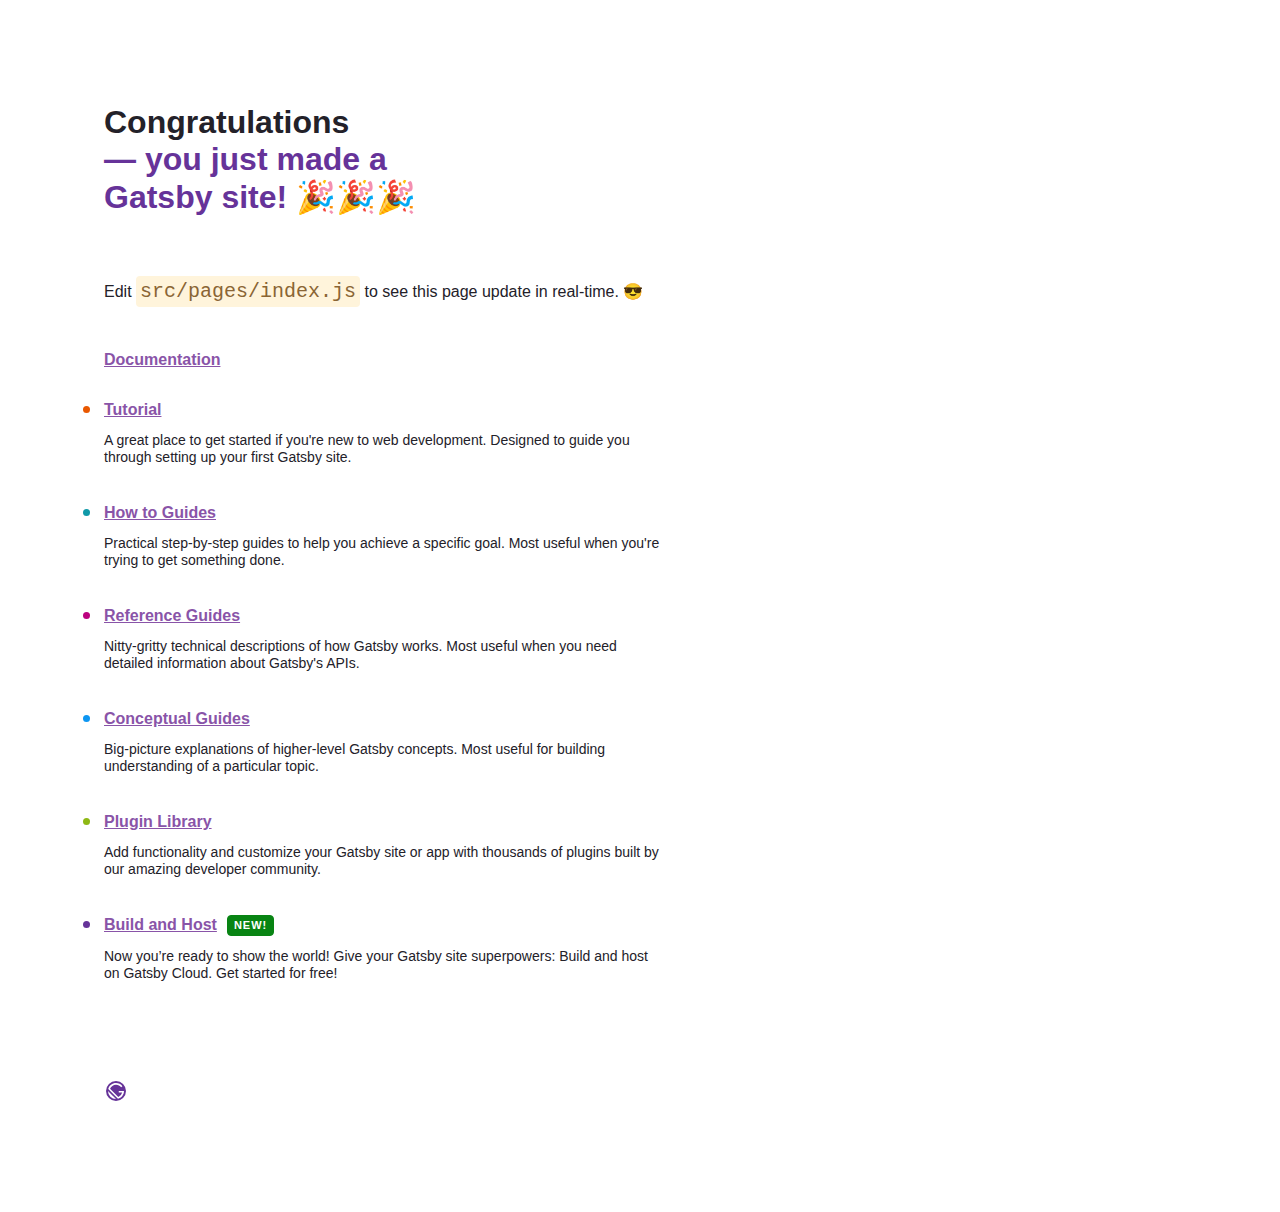
<file: index.example/index.html>
<!DOCTYPE html><html><head><meta charSet="utf-8"/><meta http-equiv="x-ua-compatible" content="ie=edge"/><meta name="viewport" content="width=device-width, initial-scale=1, shrink-to-fit=no"/><meta name="generator" content="Gatsby 5.13.4"/><meta name="theme-color" content="#c31414"/><style>.gatsby-image-wrapper{position:relative;overflow:hidden}.gatsby-image-wrapper picture.object-fit-polyfill{position:static!important}.gatsby-image-wrapper img{bottom:0;height:100%;left:0;margin:0;max-width:none;padding:0;position:absolute;right:0;top:0;width:100%;object-fit:cover}.gatsby-image-wrapper [data-main-image]{opacity:0;transform:translateZ(0);transition:opacity .25s linear;will-change:opacity}.gatsby-image-wrapper-constrained{display:inline-block;vertical-align:top}</style><noscript><style>.gatsby-image-wrapper noscript [data-main-image]{opacity:1!important}.gatsby-image-wrapper [data-placeholder-image]{opacity:0!important}</style></noscript><script type="module">const e="undefined"!=typeof HTMLImageElement&&"loading"in HTMLImageElement.prototype;e&&document.body.addEventListener("load",(function(e){const t=e.target;if(void 0===t.dataset.mainImage)return;if(void 0===t.dataset.gatsbyImageSsr)return;let a=null,n=t;for(;null===a&&n;)void 0!==n.parentNode.dataset.gatsbyImageWrapper&&(a=n.parentNode),n=n.parentNode;const o=a.querySelector("[data-placeholder-image]"),r=new Image;r.src=t.currentSrc,r.decode().catch((()=>{})).then((()=>{t.style.opacity=1,o&&(o.style.opacity=0,o.style.transition="opacity 500ms linear")}))}),!0);</script><link rel="icon" href="/favicon-32x32.png?v=359dbeba97095548234a016c1a71df4b" type="image/png"/><link rel="manifest" href="/manifest.webmanifest" crossorigin="anonymous"/><link rel="apple-touch-icon" sizes="48x48" href="/icons/icon-48x48.png?v=359dbeba97095548234a016c1a71df4b"/><link rel="apple-touch-icon" sizes="72x72" href="/icons/icon-72x72.png?v=359dbeba97095548234a016c1a71df4b"/><link rel="apple-touch-icon" sizes="96x96" href="/icons/icon-96x96.png?v=359dbeba97095548234a016c1a71df4b"/><link rel="apple-touch-icon" sizes="144x144" href="/icons/icon-144x144.png?v=359dbeba97095548234a016c1a71df4b"/><link rel="apple-touch-icon" sizes="192x192" href="/icons/icon-192x192.png?v=359dbeba97095548234a016c1a71df4b"/><link rel="apple-touch-icon" sizes="256x256" href="/icons/icon-256x256.png?v=359dbeba97095548234a016c1a71df4b"/><link rel="apple-touch-icon" sizes="384x384" href="/icons/icon-384x384.png?v=359dbeba97095548234a016c1a71df4b"/><link rel="apple-touch-icon" sizes="512x512" href="/icons/icon-512x512.png?v=359dbeba97095548234a016c1a71df4b"/></head><body><div id="___gatsby"><div style="outline:none" tabindex="-1" id="gatsby-focus-wrapper"><main style="color:#232129;padding:96px;font-family:-apple-system, Roboto, sans-serif, serif"><title>Home Page</title><h1 style="margin-top:0;margin-bottom:64px;max-width:320px">Congratulations<br/><span style="color:#663399">— you just made a Gatsby site! </span><span role="img" aria-label="Party popper emojis">🎉🎉🎉</span></h1><p style="margin-bottom:48px">Edit <code style="color:#8A6534;padding:4px;background-color:#FFF4DB;font-size:1.25rem;border-radius:4px">src/pages/index.js</code> to see this page update in real-time.<!-- --> <span role="img" aria-label="Sunglasses smiley emoji">😎</span></p><ul style="margin-bottom:96px;padding-left:0"><li style="color:#8954A8;font-weight:bold;font-size:16px;vertical-align:5%;list-style-type:none;margin-bottom:24px"><a style="color:#8954A8;font-weight:bold;font-size:16px;vertical-align:5%" href="https://www.gatsbyjs.com/docs/?utm_source=starter&amp;utm_medium=start-page&amp;utm_campaign=minimal-starter">Documentation</a></li><li style="font-weight:300;font-size:24px;max-width:560px;margin-bottom:30px;color:#E95800"><span><a style="color:#8954A8;font-weight:bold;font-size:16px;vertical-align:5%" href="https://www.gatsbyjs.com/docs/tutorial/?utm_source=starter&amp;utm_medium=start-page&amp;utm_campaign=minimal-starter">Tutorial</a><p style="color:#232129;font-size:14px;margin-top:10px;margin-bottom:0;line-height:1.25">A great place to get started if you&#x27;re new to web development. Designed to guide you through setting up your first Gatsby site.</p></span></li><li style="font-weight:300;font-size:24px;max-width:560px;margin-bottom:30px;color:#1099A8"><span><a style="color:#8954A8;font-weight:bold;font-size:16px;vertical-align:5%" href="https://www.gatsbyjs.com/docs/how-to/?utm_source=starter&amp;utm_medium=start-page&amp;utm_campaign=minimal-starter">How to Guides</a><p style="color:#232129;font-size:14px;margin-top:10px;margin-bottom:0;line-height:1.25">Practical step-by-step guides to help you achieve a specific goal. Most useful when you&#x27;re trying to get something done.</p></span></li><li style="font-weight:300;font-size:24px;max-width:560px;margin-bottom:30px;color:#BC027F"><span><a style="color:#8954A8;font-weight:bold;font-size:16px;vertical-align:5%" href="https://www.gatsbyjs.com/docs/reference/?utm_source=starter&amp;utm_medium=start-page&amp;utm_campaign=minimal-starter">Reference Guides</a><p style="color:#232129;font-size:14px;margin-top:10px;margin-bottom:0;line-height:1.25">Nitty-gritty technical descriptions of how Gatsby works. Most useful when you need detailed information about Gatsby&#x27;s APIs.</p></span></li><li style="font-weight:300;font-size:24px;max-width:560px;margin-bottom:30px;color:#0D96F2"><span><a style="color:#8954A8;font-weight:bold;font-size:16px;vertical-align:5%" href="https://www.gatsbyjs.com/docs/conceptual/?utm_source=starter&amp;utm_medium=start-page&amp;utm_campaign=minimal-starter">Conceptual Guides</a><p style="color:#232129;font-size:14px;margin-top:10px;margin-bottom:0;line-height:1.25">Big-picture explanations of higher-level Gatsby concepts. Most useful for building understanding of a particular topic.</p></span></li><li style="font-weight:300;font-size:24px;max-width:560px;margin-bottom:30px;color:#8EB814"><span><a style="color:#8954A8;font-weight:bold;font-size:16px;vertical-align:5%" href="https://www.gatsbyjs.com/plugins?utm_source=starter&amp;utm_medium=start-page&amp;utm_campaign=minimal-starter">Plugin Library</a><p style="color:#232129;font-size:14px;margin-top:10px;margin-bottom:0;line-height:1.25">Add functionality and customize your Gatsby site or app with thousands of plugins built by our amazing developer community.</p></span></li><li style="font-weight:300;font-size:24px;max-width:560px;margin-bottom:30px;color:#663399"><span><a style="color:#8954A8;font-weight:bold;font-size:16px;vertical-align:5%" href="https://www.gatsbyjs.com/cloud?utm_source=starter&amp;utm_medium=start-page&amp;utm_campaign=minimal-starter">Build and Host</a><span style="color:#fff;background-color:#088413;border:1px solid #088413;font-size:11px;font-weight:bold;letter-spacing:1px;border-radius:4px;padding:4px 6px;display:inline-block;position:relative;top:-2px;margin-left:10px;line-height:1" aria-label="New Badge">NEW!</span><p style="color:#232129;font-size:14px;margin-top:10px;margin-bottom:0;line-height:1.25">Now you’re ready to show the world! Give your Gatsby site superpowers: Build and host on Gatsby Cloud. Get started for free!</p></span></li></ul><img alt="Gatsby G Logo" src="data:image/svg+xml,%3Csvg width=&#x27;24&#x27; height=&#x27;24&#x27; fill=&#x27;none&#x27; xmlns=&#x27;http://www.w3.org/2000/svg&#x27;%3E%3Cpath d=&#x27;M12 2a10 10 0 110 20 10 10 0 010-20zm0 2c-3.73 0-6.86 2.55-7.75 6L14 19.75c3.45-.89 6-4.02 6-7.75h-5.25v1.5h3.45a6.37 6.37 0 01-3.89 4.44L6.06 9.69C7 7.31 9.3 5.63 12 5.63c2.13 0 4 1.04 5.18 2.65l1.23-1.06A7.959 7.959 0 0012 4zm-8 8a8 8 0 008 8c.04 0 .09 0-8-8z&#x27; fill=&#x27;%23639&#x27;/%3E%3C/svg%3E"/></main></div><div id="gatsby-announcer" style="position:absolute;top:0;width:1px;height:1px;padding:0;overflow:hidden;clip:rect(0, 0, 0, 0);white-space:nowrap;border:0" aria-live="assertive" aria-atomic="true"></div></div><script id="gatsby-script-loader">/*<![CDATA[*/window.pagePath="/index.example/";/*]]>*/</script><!-- slice-start id="_gatsby-scripts-1" -->
          <script
            id="gatsby-chunk-mapping"
          >
            window.___chunkMapping="{\"app\":[\"/app-6aba530dcd7f69003cf6.js\"],\"component---src-pages-404-js\":[\"/component---src-pages-404-js-c0435b416b308f24e74e.js\"],\"component---src-pages-articles-markdown-remark-frontmatter-slug-jsx\":[\"/component---src-pages-articles-markdown-remark-frontmatter-slug-jsx-40146ce8a79716449040.js\"],\"component---src-pages-index-example-js\":[\"/component---src-pages-index-example-js-df21344cca4fb5b4a2af.js\"],\"component---src-pages-index-js\":[\"/component---src-pages-index-js-e4ab23ee59034245ca3d.js\"]}";
          </script>
        <script>window.___webpackCompilationHash="9fadbd91ebc39d573d6b";</script><script src="/webpack-runtime-25a3bc94bae7eaf50dd7.js" async></script><script src="/framework-5a72aebc74fa176af477.js" async></script><script src="/app-6aba530dcd7f69003cf6.js" async></script><!-- slice-end id="_gatsby-scripts-1" --></body></html>
</file>
